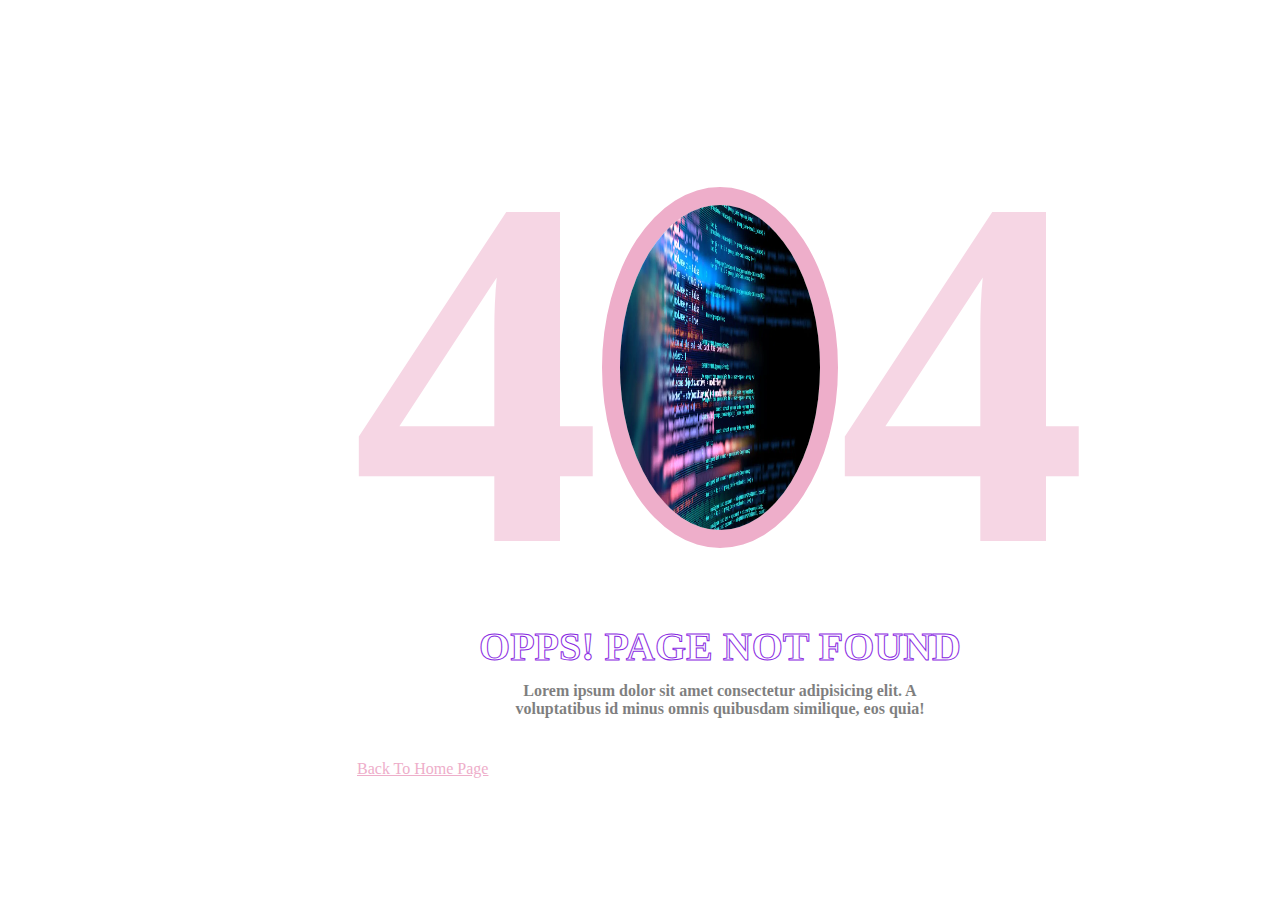
<file: index.html>
<!DOCTYPE html>
<html lang="en">
<head>
    <meta charset="UTF-8">
    <meta name="viewport" content="width=device-width, initial-scale=1.0">
    <title>Document</title>
    <link rel="stylesheet" href="index.css">
    <link rel="stylesheet" href="https://cdnjs.cloudflare.com/ajax/libs/font-awesome/6.4.2/css/all.min.css" integrity="sha512-z3gLpd7yknf1YoNbCzqRKc4qyor8gaKU1qmn+CShxbuBusANI9QpRohGBreCFkKxLhei6S9CQXFEbbKuqLg0DA==" crossorigin="anonymous" referrerpolicy="no-referrer" />
</head>
<body>
    <main>
    <div class="tete">
        <div class="fourE"><span>4</span></div>
        <div class="fourA"><img src="image/jupdlc-developpeur-2023-multimedia2.webp" alt=""></div>
        <div class="four"><span>4</span></div>
    </div>
    <div class="paragraphe">OPPS! PAGE NOT FOUND</div>
    <div class="lorem">Lorem ipsum dolor sit amet consectetur adipisicing elit. A voluptatibus id minus omnis quibusdam similique, eos quia!</div>
    <div class="retour">
        <span><i class="fa fa-long-arrow-left" aria-hidden="true" style="color:rgb(238, 174, 202) ;"></i></span>
        <span><p>Back To Home Page</p></span>
    </div>
    </main>
</body>
</html>
</file>
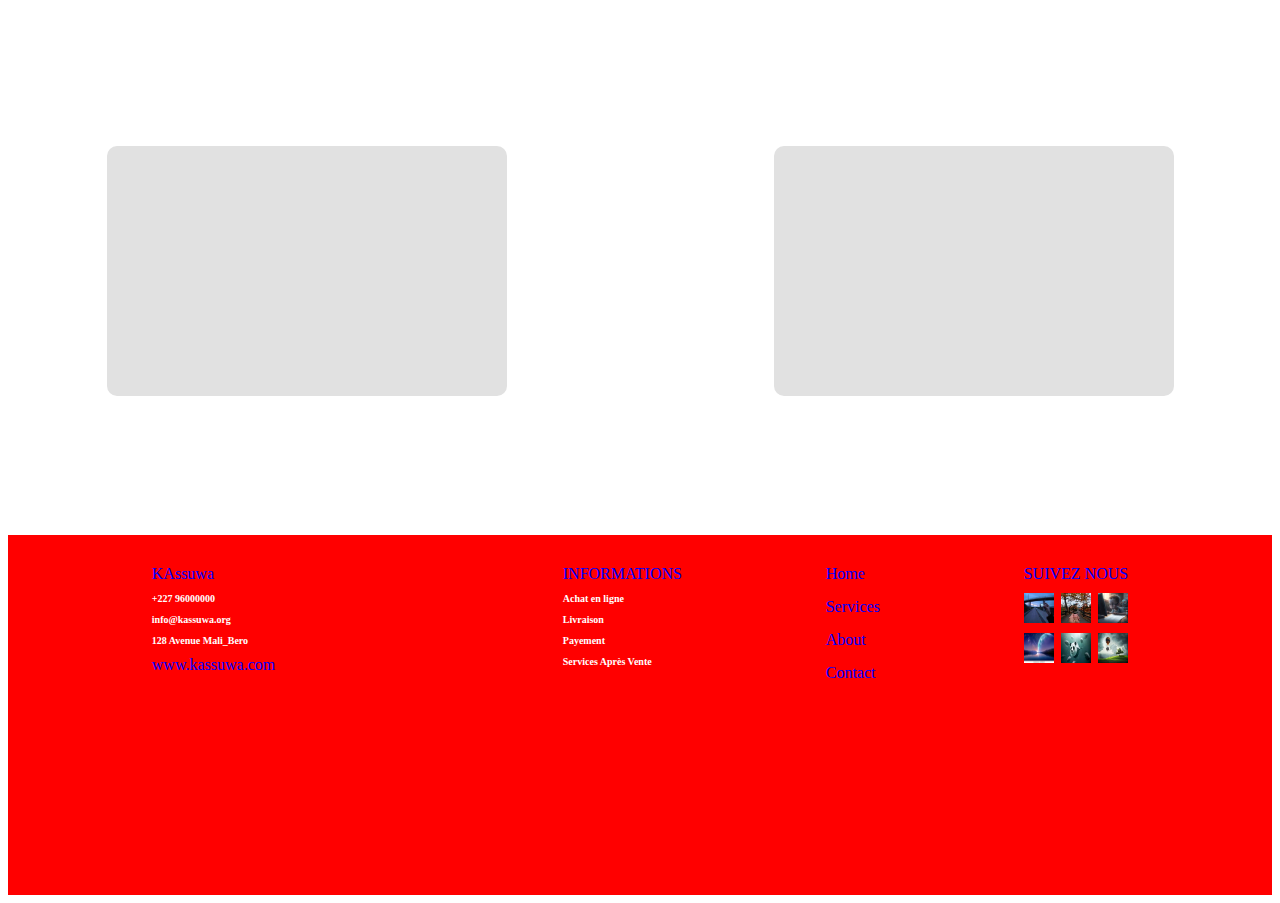
<file: defi4/defi5/index.html>
<!DOCTYPE html>
<html lang="en">
<head>
    <meta charset="UTF-8">
    <meta name="viewport" content="width=device-width, initial-scale=1.0">
    <link rel="stylesheet" href="index.css">
    <link rel="stylesheet" href="https://cdnjs.cloudflare.com/ajax/libs/font-awesome/6.4.2/css/all.min.css" integrity="sha512-z3gLpd7yknf1YoNbCzqRKc4qyor8gaKU1qmn+CShxbuBusANI9QpRohGBreCFkKxLhei6S9CQXFEbbKuqLg0DA==" crossorigin="anonymous" referrerpolicy="no-referrer" />
    <title>Document</title>
</head>
<body>
    <main>
        <div>
            <div>
                <div class="first">

                </div>
            </div>
            <div>
                <div class="first">

            </div>
            </div>
        </div>
    </main>
    <footer>
        <div class="un">
            <span>KAssuwa</span>
            <h3>+227 96000000</h3>
            <h3>info@kassuwa.org</h3>
            <h3>128 Avenue Mali_Bero</h3>
            <span>www.kassuwa.com</span>
        </div>
        <div class="deux">
           <span>INFORMATIONS</span> 
           <h3>Achat en ligne</h3>
           <h3>Livraison</h3>
           <h3>Payement</h3>
           <h3>Services Après Vente</h3>
        </div>
        <div class="trois">
            <div class="maison"><span>Home</span></div>
            <div><span>Services</span></div>
            <div><span>About</span></div>
            <div><span>Contact</span></div>  
        </div>
        <div class="quatre">
            <span>SUIVEZ NOUS</span>
            <div class="icon">
                <i class="fa-brands fa-facebook"></i>
                <i class="fa-brands fa-linkedin-in"></i>
                <i class="fa-brands fa-instagram"></i>
            </div>
            <div>
            <div class="img">
               <img src="image/téléchargement (1).jpeg" alt=""> 
               <img src="image/téléchargement (2).jpeg" alt="">
               <img src="image/téléchargement (3).jpeg" alt="">
            </div>
            <div class="img">
                <img src="image/téléchargement (4).jpeg" alt="">
                <img src="image/téléchargement (5).jpeg" alt="">
                <img src="image/téléchargement (6).jpeg" alt="">
            </div>
        </div>
        </div>    
    </footer>
</body>
</html>
</file>
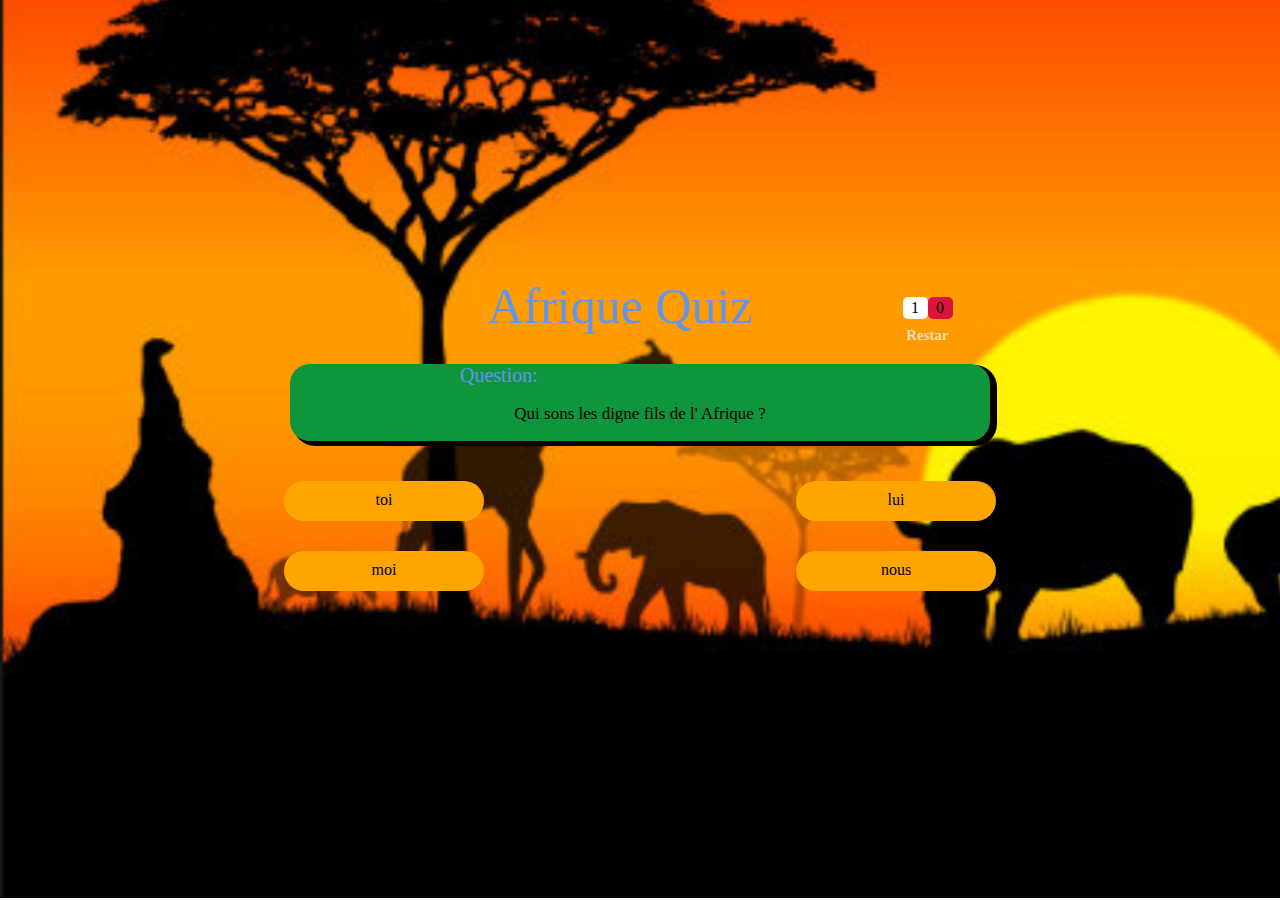
<file: defi4/defi6/index.html>
<!DOCTYPE html>
<html lang="en">
<head>
    <meta charset="UTF-8">
    <meta name="viewport" content="width=device-width, initial-scale=1.0">
    <title>defi6</title>
    <link rel="stylesheet" href="index.css">
    <link rel="stylesheet" href="https://cdnjs.cloudflare.com/ajax/libs/font-awesome/6.4.2/css/all.min.css" integrity="sha512-z3gLpd7yknf1YoNbCzqRKc4qyor8gaKU1qmn+CShxbuBusANI9QpRohGBreCFkKxLhei6S9CQXFEbbKuqLg0DA==" crossorigin="anonymous" referrerpolicy="no-referrer" />
</head>
<body>
   <main>
    <div class="all">
    <div class="quiz">
        <th> <span>Afrique Quiz</span></th>
        <div class="colors">
            <div class="toi">
                <div class="red">1</div>
            <div class="grey">0</div>
            </div> 
            <h6>Restar</h6>
        </div>
    </div>
    <div class="question">
        <th><span>Question:</span></th>
        <p>Qui sons les digne fils de l' Afrique ?</p>
    </div>
    <div class="name">
       <div class="tes">
        <div class="qui">toi</div>
        <div class="qui">moi</div>
       </div>
        <div class="Des">
            <div class="qui">lui</div>
        <div class="qui">nous</div>
        </div>
    </div>
   </div>
   </main> 
</body>
</html>
</file>
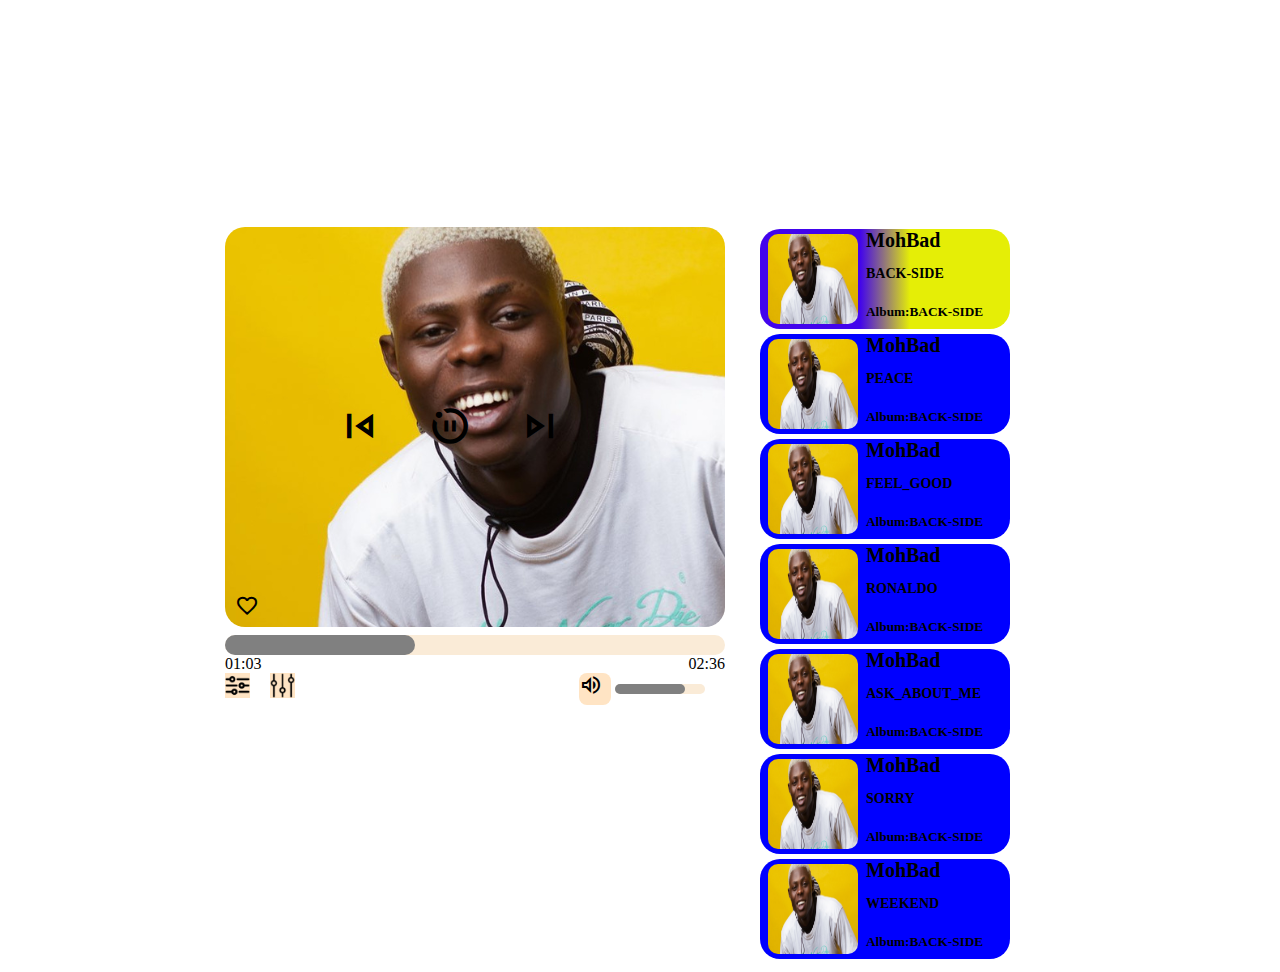
<file: defi4/defi9/index.html>
<!DOCTYPE html>
<html lang="en">
<head>
    <meta charset="UTF-8">
    <meta name="viewport" content="width=device-width, initial-scale=1.0">
    <link rel="stylesheet" href="index.css">
    <link rel="stylesheet" href="https://fonts.googleapis.com/css2?family=Material+Symbols+Outlined:opsz,wght,FILL,GRAD@20..48,100..700,0..1,-50..200" />
    <title>Document</title>
</head>
<body>
<main>
    <div class="all">
        <div class="gros">
            <div class="iconna">
                <span class="material-symbols-outlined">
                    skip_previous
                </span>
                    <span class="material-symbols-outlined">
                        motion_photos_paused
                    </span>
                        <span class="material-symbols-outlined">
                            skip_next
                        </span>
            </div>
            <span class="material-symbols-outlined fav">
                favorite
                </span>
        </div>
        <div class="lecture">
            <div class="cou">
                
            </div>
        </div>
        <div class="minute">
            <span class="une">01:03</span>
            <span class="deux">02:36</span>
        </div>
        <div class="para">
            <div><img src="images/equalizer_filter_filtering_mixer_sorting_icon_123287.png"class="iiii" alt=""></div>
            <div><img src="images/equalizer_icon_144361.png"class="iiii alt="></div>
            <div class="volume">
                <span class="material-symbols-outlined">
                    volume_up
                    </span>
                    <div class="some">
                        <div class="haha"></div>
                    </div>
                </div>
            </div>
        </div>
        </div>
      
        <div></div>
        <div class="long">
                <div class="first">
                    <img src="images/MohBad.webp" class="imas" alt="">
                    <div>
                        <h1>MohBad</h1>
                    <h3>BACK-SIDE</h3>
                    <h5>Album:BACK-SIDE</h5>
                    </div>
            </div>
            <div class="morceau"> 
                 <img src="images/MohBad.webp" class="imas" alt="">
                 <div>
                    <h1>MohBad</h1>
                    <h3>PEACE</h3>
                    <h5>Album:BACK-SIDE</h5>
                 </div>
            </div>
            <div class="morceau"> 
                 <img src="images/MohBad.webp" class="imas" alt="">
                <div>
                    <h1>MohBad</h1>
                    <h3>FEEL_GOOD</h3>
                    <h5>Album:BACK-SIDE</h5>
                </div>
            </div>
            <div class="morceau"> 
                 <img src="images/MohBad.webp" class="imas" alt="">
               <div>
                <h1>MohBad</h1>
                <h3>RONALDO</h3>
                <h5>Album:BACK-SIDE</h5>
               </div>
            </div>
            <div class="morceau"> 
                 <img src="images/MohBad.webp" class="imas" alt="">
               <div>
                <h1>MohBad</h1>
                <h3>ASK_ABOUT_ME</h3>
                <h5>Album:BACK-SIDE</h5>
               </div>
            </div>
            <div class="morceau"> 
                 <img src="images/MohBad.webp" class="imas" alt="">
              <div>
                <h1>MohBad</h1>
                <h3>SORRY</h3>
                <h5>Album:BACK-SIDE</h5>
              </div>
            </div>
            <div class="morceau"> 
                 <img src="images/MohBad.webp" class="imas" alt="">
                 <div>
                    <h1>MohBad</h1>
                    <h3>WEEKEND</h3>
                 <h5>Album:BACK-SIDE</h5>
                 </div>
            </div>
        </div>
</main>    
</body>
</html>
</file>
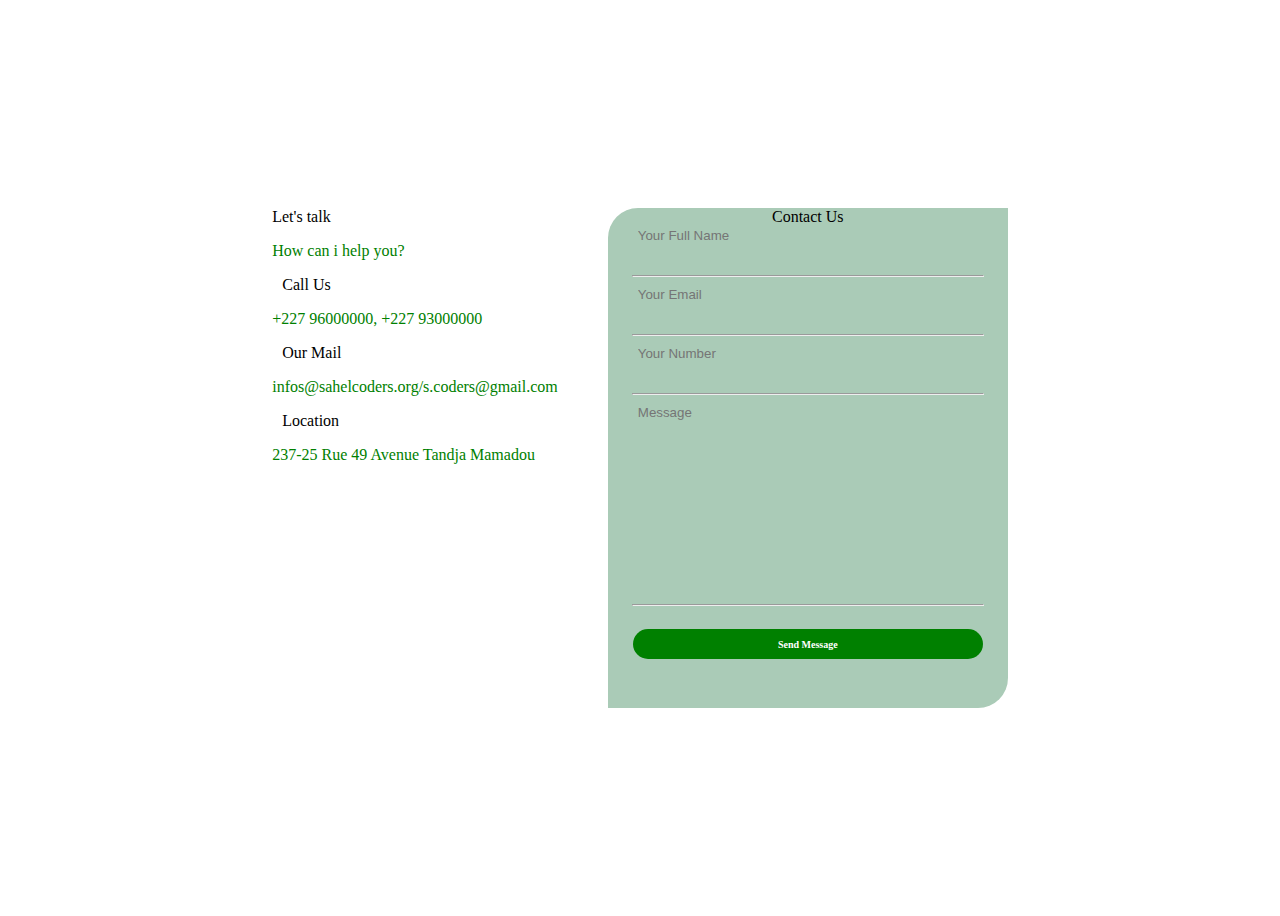
<file: defi4/image/defi7/index.html>
<!DOCTYPE html>
<html lang="en">
<head>
    <meta charset="UTF-8">
    <meta name="viewport" content="width=device-width, initial-scale=1.0">
    <title>Document</title>
    <link rel="stylesheet" href="idex.css">
    <link rel="stylesheet" href="https://cdnjs.cloudflare.com/ajax/libs/font-awesome/6.4.2/css/all.min.css" integrity="sha512-z3gLpd7yknf1YoNbCzqRKc4qyor8gaKU1qmn+CShxbuBusANI9QpRohGBreCFkKxLhei6S9CQXFEbbKuqLg0DA==" crossorigin="anonymous" referrerpolicy="no-referrer" />


</head>
<body>
    <main>
<div class="one">
    <div>
       <span>Let's talk</span>
        <p>How can i help you?</p>
    </div>
   <div>
    <span><i class="fa-solid fa-phone"></i>Call Us</span>
    <p>+227 96000000, +227 93000000</p>
   </div>
   <div>
    <span> <i class="fa-regular fa-envelope"></i>Our Mail</span>
    <p>infos@sahelcoders.org/s.coders@gmail.com</p>
   </div>
   <div>
    <span><i class="fa-solid fa-location-dot"></i>Location</span>
    <p>237-25 Rue 49 Avenue Tandja Mamadou</p>
   </div>
   <div class="reseau">
    <i class="fa-brands fa-facebook"></i>
    <i class="fa-brands fa-linkedin"></i>
    <i class="fa-brands fa-instagram"></i>
   </div>
</div>
<div class="two">
    <div>
<th>Contact Us</th>
    </div>
    <i class="fa-regular fa-user"></i><input type="text" placeholder="Your Full Name"><hr>
    <i class="fa-regular fa-envelope"></i><input type="text" placeholder="Your Email"><hr>
    <i class="fa-solid fa-phone"></i><input type="text" placeholder="Your Number"><hr>
    <i class="fa-solid fa-message"></i><input type="text" placeholder="Message">
    <hr class="hors">
    <h6>Send Message</h6>
</div>
    </main>
</body>
</html>
</file>
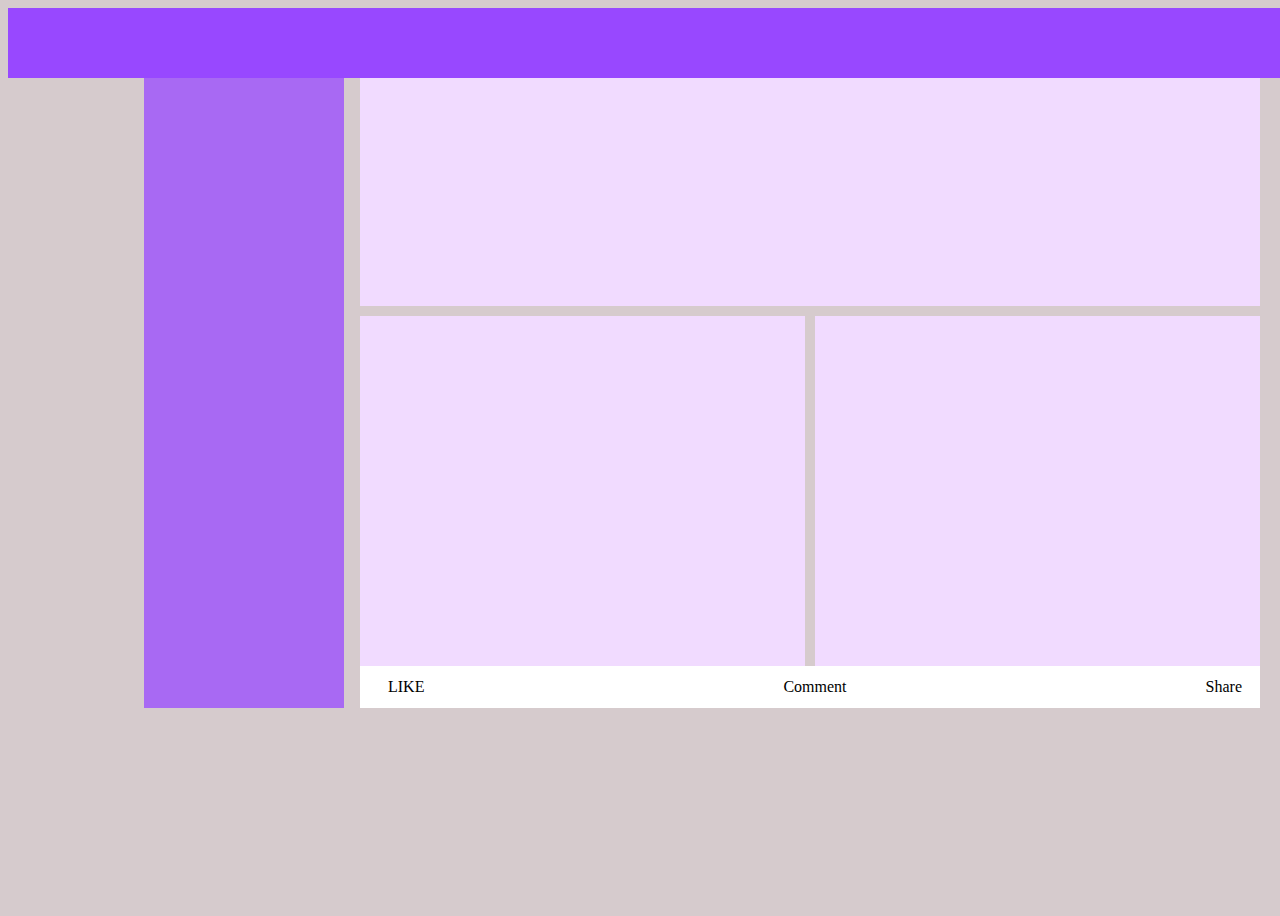
<file: defi4/image/defi8/index.html>
<!DOCTYPE html>
<html>
<head>
<link rel="stylesheet" type="text/css" href="index.css">
<link rel="stylesheet" href="https://cdnjs.cloudflare.com/ajax/libs/font-awesome/6.4.2/css/all.min.css" integrity="sha512-z3gLpd7yknf1YoNbCzqRKc4qyor8gaKU1qmn+CShxbuBusANI9QpRohGBreCFkKxLhei6S9CQXFEbbKuqLg0DA==" crossorigin="anonymous" referrerpolicy="no-referrer" />
</head>
<body>
<div class="top">

</div>
<div class="box">
    <div class="autre">      
        <div class="long"></div>
    </div>
    <div class="like">
        <div  class="first">
            <div></div>
        </div>
       <div class="sec">
        <div class="second"></div>
        <div class="third"></div>
       </div>
        <div class="last">
           <div class="IAm">
            <i class="fa-regular fa-thumbs-up"></i><span>LIKE</span>
           </div> 
           <div class="comment">
            <i class="fa-solid fa-comment"></i><span>Comment</span>
           </div>
           <div class="share">
            <i class="fa-solid fa-share"></i><span>Share</span>
           </div>
        </div>
    </div>
</div>
</body>
</html>
</file>
<file: index.css>
body {
    width: 1440px;
    height: 100vh;
    background-color: white;
    display: flex;
    justify-content: center;
    align-items: center;
    margin: auto;
}

.tete {
    height: 500px;
    display: flex;
    justify-content: center;
    margin: auto;
}

.tete div {
    display: flex;
    justify-content: center;
    align-items: center;
    font-size: 200px;
    font-weight: 700;
}

.fourE span {
    font-size: 500px;
    opacity: 0.5;
    color: rgb(238, 174, 202);
    color: radial-gradient(190deg, rgba(238, 174, 202, 1) 0%, rgba(148, 187, 233, 1) 100%);
}

.four span {
    font-size: 500px;
    opacity: 0.5;
    color: rgb(238, 174, 202);
    color: radial-gradient(190deg, rgba(238, 174, 202, 1) 0%, rgba(148, 187, 233, 1) 100%);

}

.fourA {
    margin-top: 4rem;
    border-radius: 50%;
    width: 200px;
    height: 325px;
    border: 18px solid rgb(238, 174, 202);
}

.fourA img {
    border-radius: 50%;
    width: 200px;
    height: 325px;
}

.paragraphe {
    display: flex;
    justify-content: center;
    align-items: center;
    font-size: 40px;
    font-weight: bold;

    color: blueviolet;
    -webkit-text-fill-color: transparent;
    -webkit-text-stroke-width: 1px;
}
.lorem{
    text-align: center;
    margin: auto;
    display: flex;
    justify-content: center;
    align-items: center;
    width: 30rem;
    font-weight: 600;
    opacity: 0.5;
  height: 60px;
}
.retour span p {
    text-decoration: underline;
    padding-left: 5px;
    width: 200px;
    margin: 0;
    color: rgb(238, 174, 202);
}
.retour{
    margin-top:30px;
    display: flex;
   
}
</file>
<file: defi4/defi5/index.css>
.first{
    width: 400px;
    height: 250px;
    background-color: #e1e1e1;
    border-radius: 10px;
}
main div{
    height: 58.5vh;
margin: auto;
    gap: 70px;
    display: flex;
    justify-content: center;
    flex-direction: row;
    
}
footer{  
    justify-content: space-between;
display: flex;
    height: 40vh;
    width: 100%;
background-color: red;
}
span{
    color: blue;
}
h3{
    color: white;
    font-size: 10px;
}
.trois div{
    margin-bottom: 15px;
}
footer .un , .deux , .quatre{
    margin: auto;
    margin-top: 30px;
}
.maison{
    margin-top: 30px;
}
.trios span{
  display: flex;
  align-items: start;
  flex-direction: column;
}
.icon{
    color: white;
    display: flex;
    justify-content: space-between;
}
.img{
    margin-top: 10px;
    display: flex;
    justify-content: space-between;
}
img{
    height: 30px;
    width: 30px;
}
</file>
<file: defi4/defi6/index.css>
body{
  background-image:url(image/afrique-1.jpg) ;  
  background-repeat: no-repeat;
background-size: cover;
display: flex;
justify-content: center;
flex-direction: row;
align-items: center;
}
main{
    display: flex;
    justify-content: center;
}
.all{
    width: 100%;
    height: 98vh;
justify-content: center;
align-items: center;
    display: flex;
    flex-direction: column;
}
span{
    color: cornflowerblue;
    font-size: 50px;
}
.question span{
font-size: 20px;
padding-left: 10px;
}
p{
    font-size: 17px;
}
.question{
    width: 700px;
    background-color: rgb(15, 149, 59);
    border-radius: 20px;
    box-shadow: 5px 3px 0px 2px;
}
.question P{
    width: 100%;
    display: flex;
    justify-content: center;
}
.quiz{
    margin-bottom: 20px;
   display: flex; 
}
h6{
    color: wheat;
    font-size: 15px;
    display: flex;
    justify-content: center;
    padding-left: 8.8rem;
    margin: 0;
    margin-left: 9px;
}
.toi{
    justify-content: end;
    width: 200px;
    display: flex;
    margin-top: 20px;
}
.grey{
    display: flex;
    justify-content: center;
    align-items: center;
    margin-bottom: 8px;
    border-radius: 5px;
    width: 25px;
    height: 22px;
   background-color: crimson; 
}
.red{
    display: flex;
    justify-content: center;
    align-items: center;
    margin-bottom: 8px;
    border-radius: 5px;
    width: 25px;
    height: 22px;
    background-color: white;
}
.colors{
    width: 200px;
align-items: end;
    
}
.name{
    margin-top: 40px;
    display: flex;
}
.qui{
text-align: center;
padding-top: 10px;
    border-radius: 20px;
    background-color: orange;
    width: 200px; 
    height: 30px;
}
.tes{
text-align: center;
    margin-right: 19.5rem;
}
.tes .qui{
   margin-bottom: 30px;
}
.Des{
    text-align: center;
}
.Des .qui{
    margin-bottom: 30px;
}
span{
    margin-left: 10rem;
}
</file>
<file: defi4/defi9/index.css>
.iconna{
    width: 500px;
    height: 367px;
    display: flex;
    justify-content: center;
    align-items: center;
}
.iconna span{
    margin-top: 30px;
    font-size: 40px;
font-weight: 800;
}
 .fav{
    padding-left: 10px;
}
main{
    display: flex;
    justify-content: center;
    align-items: center;
}
.gros{
    background-image: url(images/MohBad.webp);
    width: 500px;
    height: 400px;
    border-radius: 20px;
}
span{
width: 90px;
}
.lecture{
    width: 500px;
    height: 20px;
    background-color: antiquewhite;
    border-radius: 20px;
    margin-top: 8px;
}
.cou{
    width: 190px;
    height: 20px;
    background-color: gray;
    border-radius: 20px;
}
.minute{
    display: flex;
    justify-content: space-between;
    width: 500px;
}
.deux{
    display: flex;
    justify-content: end;
}
.iiii{
    background-color: bisque;
    width: 25px;
}
.para{
    display: flex;
    gap: 20px;
}
.some{
    width: 90px;
    border-radius: 5px;
    height: 10px;
    background-color: antiquewhite;
}
.haha{
    width: 70px;
    height: 10px;
    border-radius: 5px;
    background-color: gray;
}
.volume{
    align-items: center;
    justify-content: end;
    display: flex;
    width: 390px;
}
.volume span{
    width: 32px;
    height: 32px;
    margin-right: 4px;
    border-radius: 8px;
    background-color: bisque;
}
.morceau{
    margin: 5px;
    border-radius: 20px;
    background-color: blue;
    display: flex;
    align-items: center;
    height: 100px;
    width: 250px;
    border-color: white;
}
.imas{
    margin: 8px;
    border-radius: 10px;
    width: 90px;
    height: 90px;
}
.long{
    background-color: white;
    margin-left: 30px;
    margin-top: 13.5rem;
    width: 300px;
    height:700px ;
}
h1{
    font-size: 20px;
}
h3{
    font-size: 14px;
}
.first{
    margin: 5px;
    border-radius: 20px;
    background: rgb(66,4,236);
    background: linear-gradient(90deg, rgba(66,4,236,1) 40%, rgba(229,238,6,1) 60%);
    display: flex;
    align-items: center;
    height: 100px;
    width: 250px;
    border-color: white;  
}
</file>
<file: defi4/image/defi7/idex.css>
main{
    display: flex;
    justify-content: center;
    background-color: white;
}
body{
    align-items: center;
    display: flex;
    height: 100vh;
    justify-content: center;
}
.two{
justify-content: center;
align-items: center;
text-align: center;
border-top-left-radius: 30px;
border-bottom-right-radius: 30px;
    background-color: rgb(170,203,183);
    width: 400px;
    height: 500px;
    margin-left: 50px;
}
input{
    margin-bottom:23px ;
    width: 350px;
    text-align: start;
    border: none;
    background-color: rgb(170,203,183);
}
input:focus{
 outline: none;
}
hr{
    width: 350px;
}
p{
    color: green;
}
.reseau{
    font-size: 20px;
    width: 100px;
    margin-top: 13rem;
    display: flex;
    justify-content: space-between;
    color: green;
}
.hors{
    margin-top: 10rem;
}
h6{
    margin-left: 25px;
    font-weight: 800;
    font-size: 10px;
    width: 350px;
    color: white;
    background-color: green;
    height: 20px;
    border-radius: 20px;
    text-align: center;
    padding-top: 10px;
}
.span{
    text-size-adjust: 90px;
    font-size: 40px;
    font-weight: 800;
}
i{
    margin-right: 10px;
}
</file>
<file: defi4/image/defi8/index.css>
body {
    display: flex;
    height: 100vh;
    background-color: rgb(214,203,205);
    width: 1440px;
}
.top {
 position: absolute;
    width: 1440px;
    height: 70px;
    background-color: rgb(152,72,255);
}
.long{
    margin-left: 8.5rem;
    display: flex;
    margin-right: 1rem;
    width: 200px;
    height: 700px;
    background-color: rgb(168,105,243);
}
.like{
    flex-direction: column;
    display: flex;
    width: 900px;
    height: 700px;
}
.box{
    display: flex;
    width: 1440px;
}
.autre{
    display: flex;
}
.first{
    margin-bottom: 10px;
    width: 900px;
    height: 350px;
    background-color:rgb(241,219,255);
}
.sec{
    justify-content: space-between;
    display: flex;
    width: 900px;
    height: 350px; 
}
.second{
    margin-right:10px;
    width: 450px;
    background-color:rgb(241,219,255);
    height: 350px;
}
.third{
    width: 450px;
    background-color: rgb(241,219,255);
    height: 350px;
}
.last{
    align-items: center;
    justify-content: space-between;
    display: flex;
    width: 900px;
    height: 50px;
    background-color: #fff;
}
span{
  margin: 18px;
}
i{
    margin-left: 10px;
}
</file>
